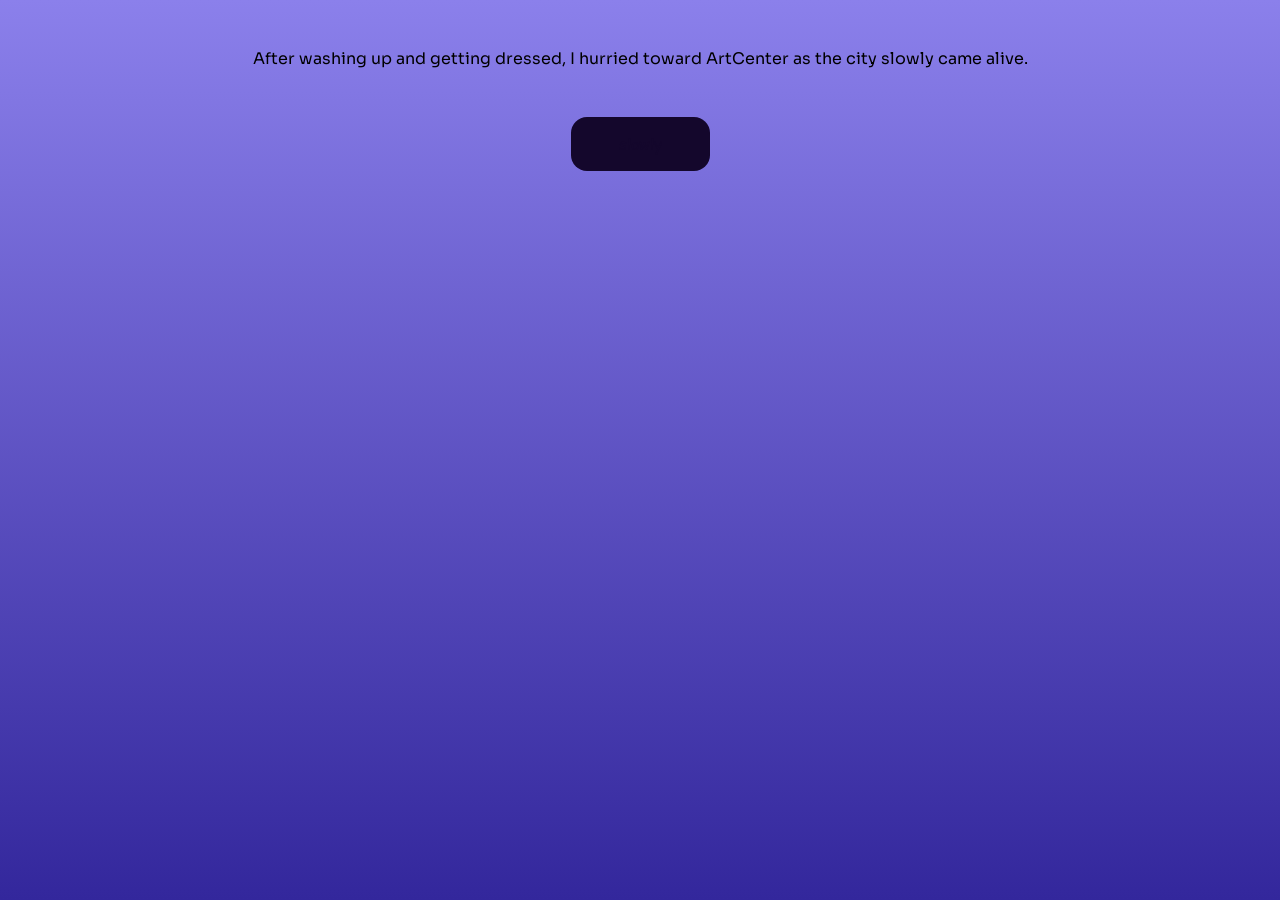
<file: sentence2.html>
<!DOCTYPE html>
<html lang="en">
<head>
    <meta charset="UTF-8">
    <meta name="viewport" content="width=device-width, initial-scale=1.0">
    
    <title>Sentence 2</title>

    <link href="css/reset.css" rel="stylesheet" type="text/css">
	<link href="css/styles.css" rel="stylesheet" type="text/css">

    <link rel="preconnect" href="https://fonts.googleapis.com">
    <link rel="preconnect" href="https://fonts.gstatic.com" crossorigin>
    <link href="https://fonts.googleapis.com/css2?family=Sora:wght@100..800&display=swap" rel="stylesheet">
    
    <link rel="preconnect" href="https://fonts.googleapis.com">
    <link rel="preconnect" href="https://fonts.gstatic.com" crossorigin>
    <link href="https://fonts.googleapis.com/css2?family=Comic+Relief:wght@400;700&display=swap" rel="stylesheet">

    
</head>
<body class = "page2">
    <main>
        <p class = "story_sentence">After washing up and getting dressed, I hurried toward ArtCenter as the city slowly came alive.</p>
        <button class = "slowly-button"><a href = "sentence3.html">slowly</a></button>
    </main>
</body>
</html>
</file>
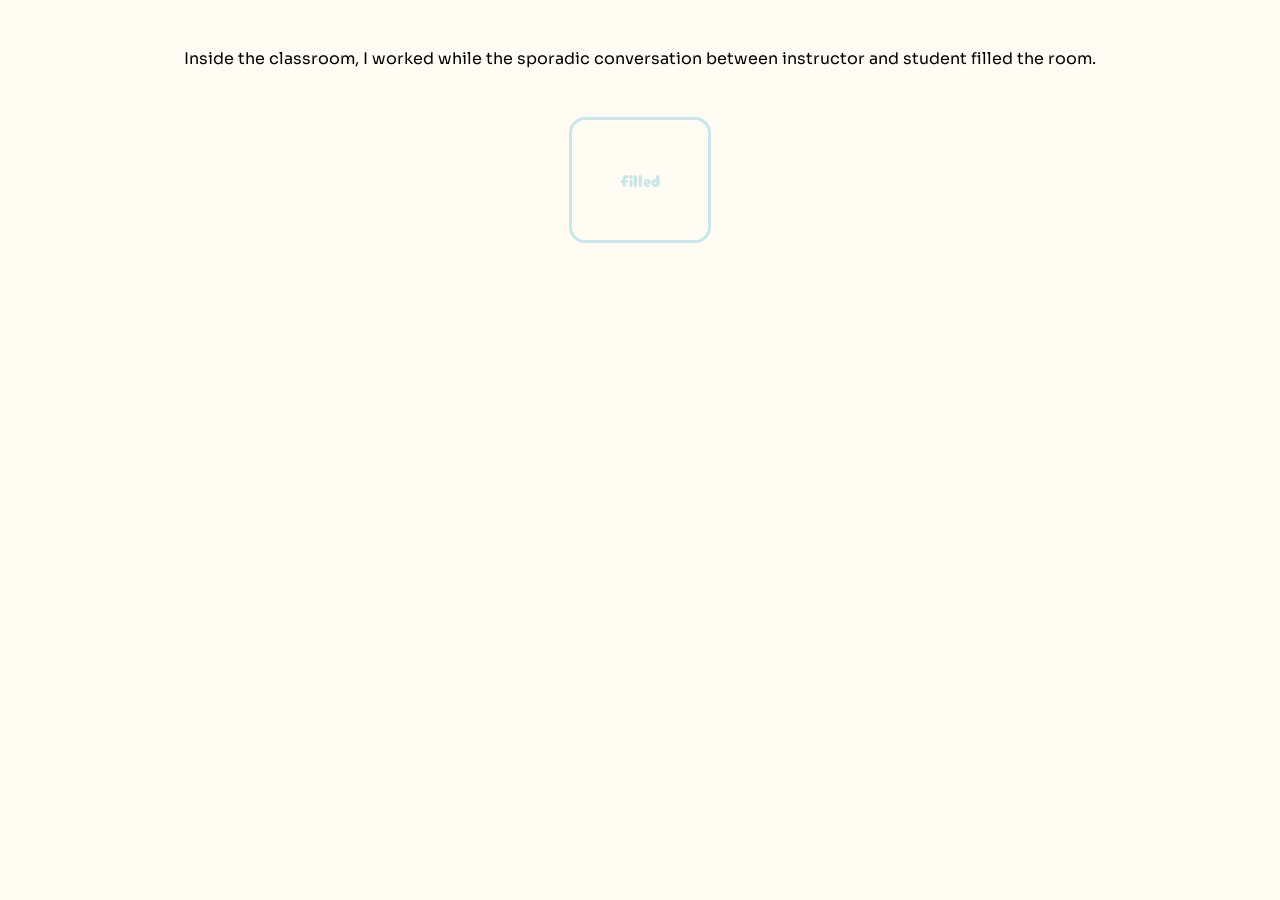
<file: sentence3.html>
<!DOCTYPE html>
<html lang="en">
<head>
    <meta charset="UTF-8">
    <meta name="viewport" content="width=device-width, initial-scale=1.0">
    <title>Sentence 3</title>
    <link href="css/reset.css" rel="stylesheet" type="text/css">
	<link href="css/styles.css" rel="stylesheet" type="text/css">
    <link rel="preconnect" href="https://fonts.googleapis.com">
    <link rel="preconnect" href="https://fonts.gstatic.com" crossorigin>
    <link href="https://fonts.googleapis.com/css2?family=Sora:wght@100..800&display=swap" rel="stylesheet">
    <link rel="preconnect" href="https://fonts.googleapis.com">
    <link rel="preconnect" href="https://fonts.gstatic.com" crossorigin>
    <link href="https://fonts.googleapis.com/css2?family=Cherry+Bomb+One&display=swap" rel="stylesheet">
</head>
<body class = "page3">
    <main>
        <p class = "story_sentence">Inside the classroom, I worked while the sporadic conversation between instructor and student filled the room.</p>
        <button class = "filled-button"><a href = "sentence4.html">filled</a></button>
    </main>
</body>
</html>
</file>
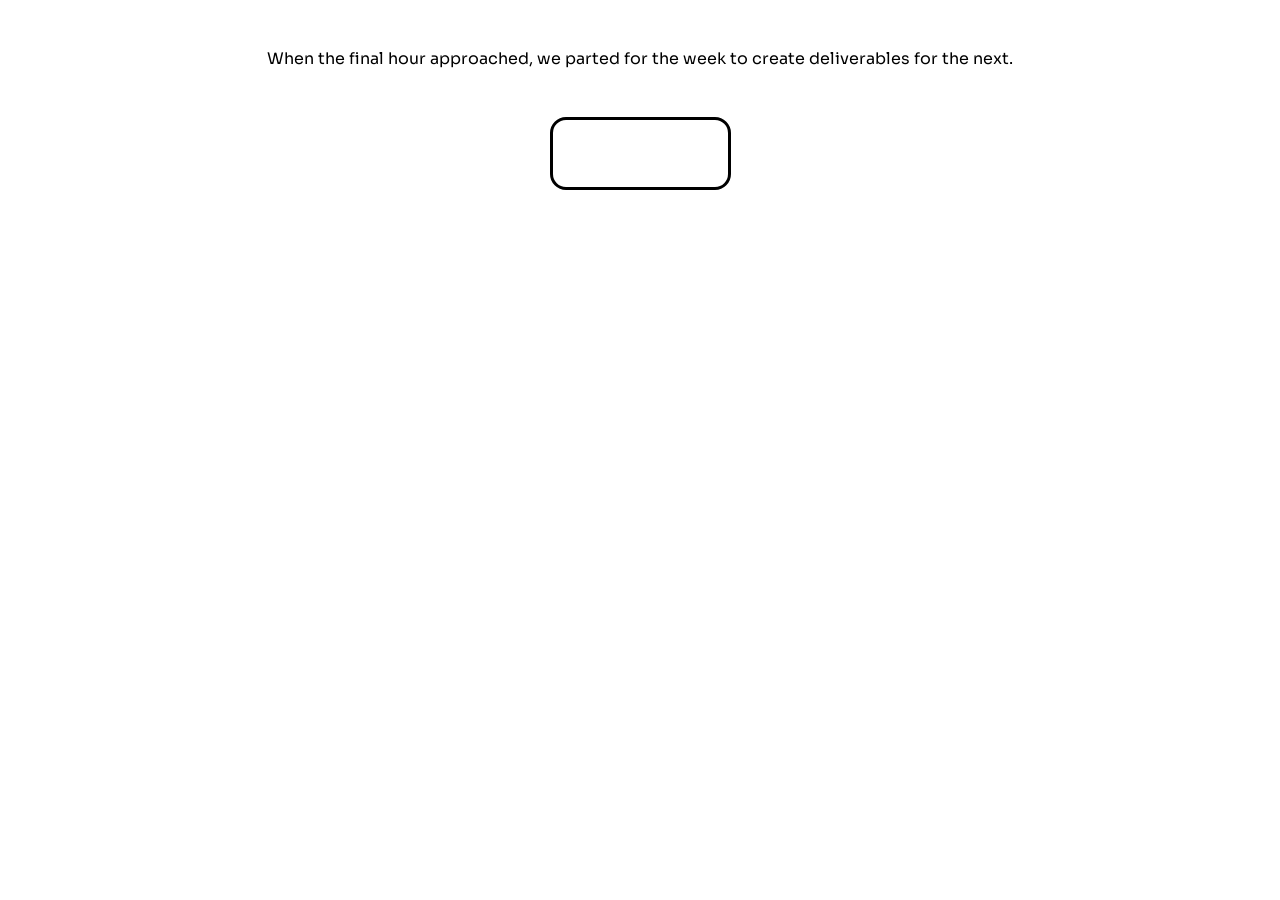
<file: sentence4.html>
<!DOCTYPE html>
<html lang="en">
<head>
    <meta charset="UTF-8">
    <meta name="viewport" content="width=device-width, initial-scale=1.0">
    <title>Sentence 4</title>
    <link href="css/reset.css" rel="stylesheet" type="text/css">
	<link href="css/styles.css" rel="stylesheet" type="text/css">
    <link rel="preconnect" href="https://fonts.googleapis.com">
    <link rel="preconnect" href="https://fonts.gstatic.com" crossorigin>
    <link href="https://fonts.googleapis.com/css2?family=Sora:wght@100..800&display=swap" rel="stylesheet">
    <link rel="preconnect" href="https://fonts.googleapis.com">
    <link rel="preconnect" href="https://fonts.gstatic.com" crossorigin>
    <link href="https://fonts.googleapis.com/css2?family=Poppins:ital,wght@0,100;0,200;0,300;0,400;0,500;0,600;0,700;0,800;0,900;1,100;1,200;1,300;1,400;1,500;1,600;1,700;1,800;1,900&display=swap" rel="stylesheet">
</head>
<body>
    <main>
        <p class = "story_sentence">When the final hour approached, we parted for the week to create deliverables for the next.</p>
        <button class = "create-button"><a href = "sentence5.html">create</a></button>
    </main>
</body>
</html>
</file>
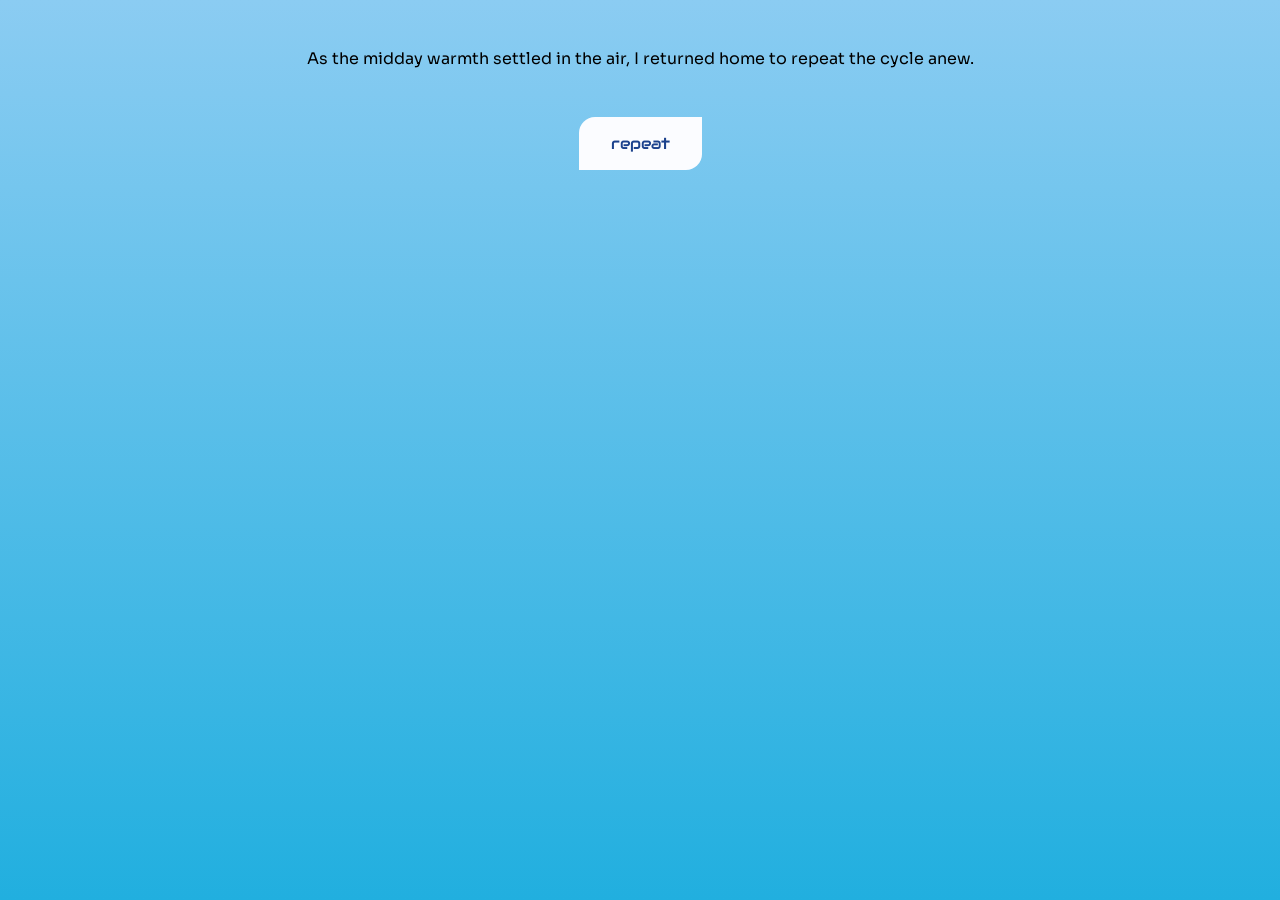
<file: sentence5.html>
<!DOCTYPE html>
<html lang="en">
<head>
    <meta charset="UTF-8">
    <meta name="viewport" content="width=device-width, initial-scale=1.0">
    <title>Sentence 5</title>
    <link href="css/reset.css" rel="stylesheet" type="text/css">
	<link href="css/styles.css" rel="stylesheet" type="text/css">
    <link rel="preconnect" href="https://fonts.googleapis.com">
    <link rel="preconnect" href="https://fonts.gstatic.com" crossorigin>
    <link href="https://fonts.googleapis.com/css2?family=Sora:wght@100..800&display=swap" rel="stylesheet">
    <link rel="preconnect" href="https://fonts.googleapis.com">
    <link rel="preconnect" href="https://fonts.gstatic.com" crossorigin>
    <link href="https://fonts.googleapis.com/css2?family=Audiowide&display=swap" rel="stylesheet">
</head>
<body class = "page5">
    <main>
        <p class = "story_sentence">As the midday warmth settled in the air, I returned home to repeat the cycle anew.</p>
        <button class = "repeat-button"><a href = "index.html">repeat</a></button>
    </main>
</body>
</html>
</file>
<file: css/styles.css>
/* Global */
:root {
    --margin-outside: 1rem;
    --margin-bottom: 3rem;
}

.story_sentence {
    font-family: "Sora", Arial;
    margin: 3rem 1rem;
}

main {
    text-align: center;
}

/* Sentence 1 */
.page1 {
    background-image: linear-gradient(to top, rgb(8, 4, 29), rgb(22, 13, 65));
    background-repeat: no-repeat;
    background-attachment: fixed;
    color: bisque;
}

.glow-button {
    font-family: "Titan One";

    color: white;
    background-color: rgb(38, 33, 103);

    padding: 1rem 3rem;
    border-radius: 1rem;

    transition: 
        box-shadow 1s,
        color 1s,
        background-color 1s;
}

.glow-button:hover {
    box-shadow: 0 0 1.5rem .5rem rgba(255, 213, 5, .75);
    color: rgb(45, 44, 60);
    background-color: rgba(255, 213, 5, .75);
}

/* Sentence 2 */
.page2 {
    background-image: linear-gradient(to top, rgb(51, 39, 156), rgb(139, 128, 235));
    background-repeat: no-repeat;
    background-attachment: fixed;
}

@keyframes slidein {
  from {
    background-color: rgb(20, 7, 44);
    color: rgb(20, 7, 44);
  }
  to {
    color: white;
    background-color: rgba(255, 213, 5);
  }
}


.slowly-button {
    font-family: "Comic Relief";

    background-color: rgb(20, 7, 44);
    color: rgb(20, 7, 44);

    padding: 1rem 3rem;
    border-radius: 1rem;
}

.slowly-button:hover {
    animation-name: slidein;
    animation-duration: 20s;
    animation-timing-function: linear;
}

/* Sentence 3 */

.page3 {
    background-color: rgb(255, 252, 244);
}

.filled-button {
    color: #cbe6e8;
    border: 3px solid #cbe6e8;
    font-family: "Cherry Bomb One";

    padding: 3rem;
    border-radius: 1rem;

    position: relative;
    overflow: hidden; 
    transition: color 5s;
}

.filled-button::before {
    content: '';
    position: absolute;
    top: 0;
    left: 0;
    z-index: -1;

    height: 100%;
    width: 100%;
    background-color: #4d55ef;

    transform: translateY(100%);
    transition: transform 5s;
}

.filled-button:hover::before {
    transform: translateY(0);
}

/* Sentence 4 */

.create-button {
    color: #ffffff00;
    border: 3px solid #000000;
    font-family: "Poppins";
    font-size: 1.5rem;

    padding: 1rem 3rem;
    border-radius: 1rem;

     position: relative;
}

.create-button::before {
    content: "";

    color: white;
    background: black;
    border-radius: 2rem;

    position: absolute;
    z-index: -1;

    top: 50%;
    left: 50%;
    width: 0%;
    height: 0%;

    transform: translate(-50%, -50%);
    transition: 
    width .4s ease,
    height .4s ease;
}

.create-button:hover::before {
    width: 150%;
    height: 150%;
}

.create-button:hover {
    color: white;
}

/* Sentence 5 */

.page5 {
    background-image: linear-gradient(to top, rgb(33, 175, 223), rgb(139, 204, 242));
    background-repeat: no-repeat;
    background-attachment: fixed;
}

.repeat-button {
    background: rgb(251, 252, 255);
    color: rgb(28, 66, 141);
    font-family: "Audiowide";

    border: none;
    padding: 1rem 2rem;
    border-top-left-radius: 1rem;
    border-bottom-right-radius: 1rem;

    transition: box-shadow 0.2s;
}

.repeat-button:hover {
  box-shadow:
    5px 5px 0px rgba(251, 252, 255, .3),
    10px 10px 0px rgba(251, 252, 255, .2),
    15px 15px 0px rgba(251, 252, 255, .1);
}
</file>
